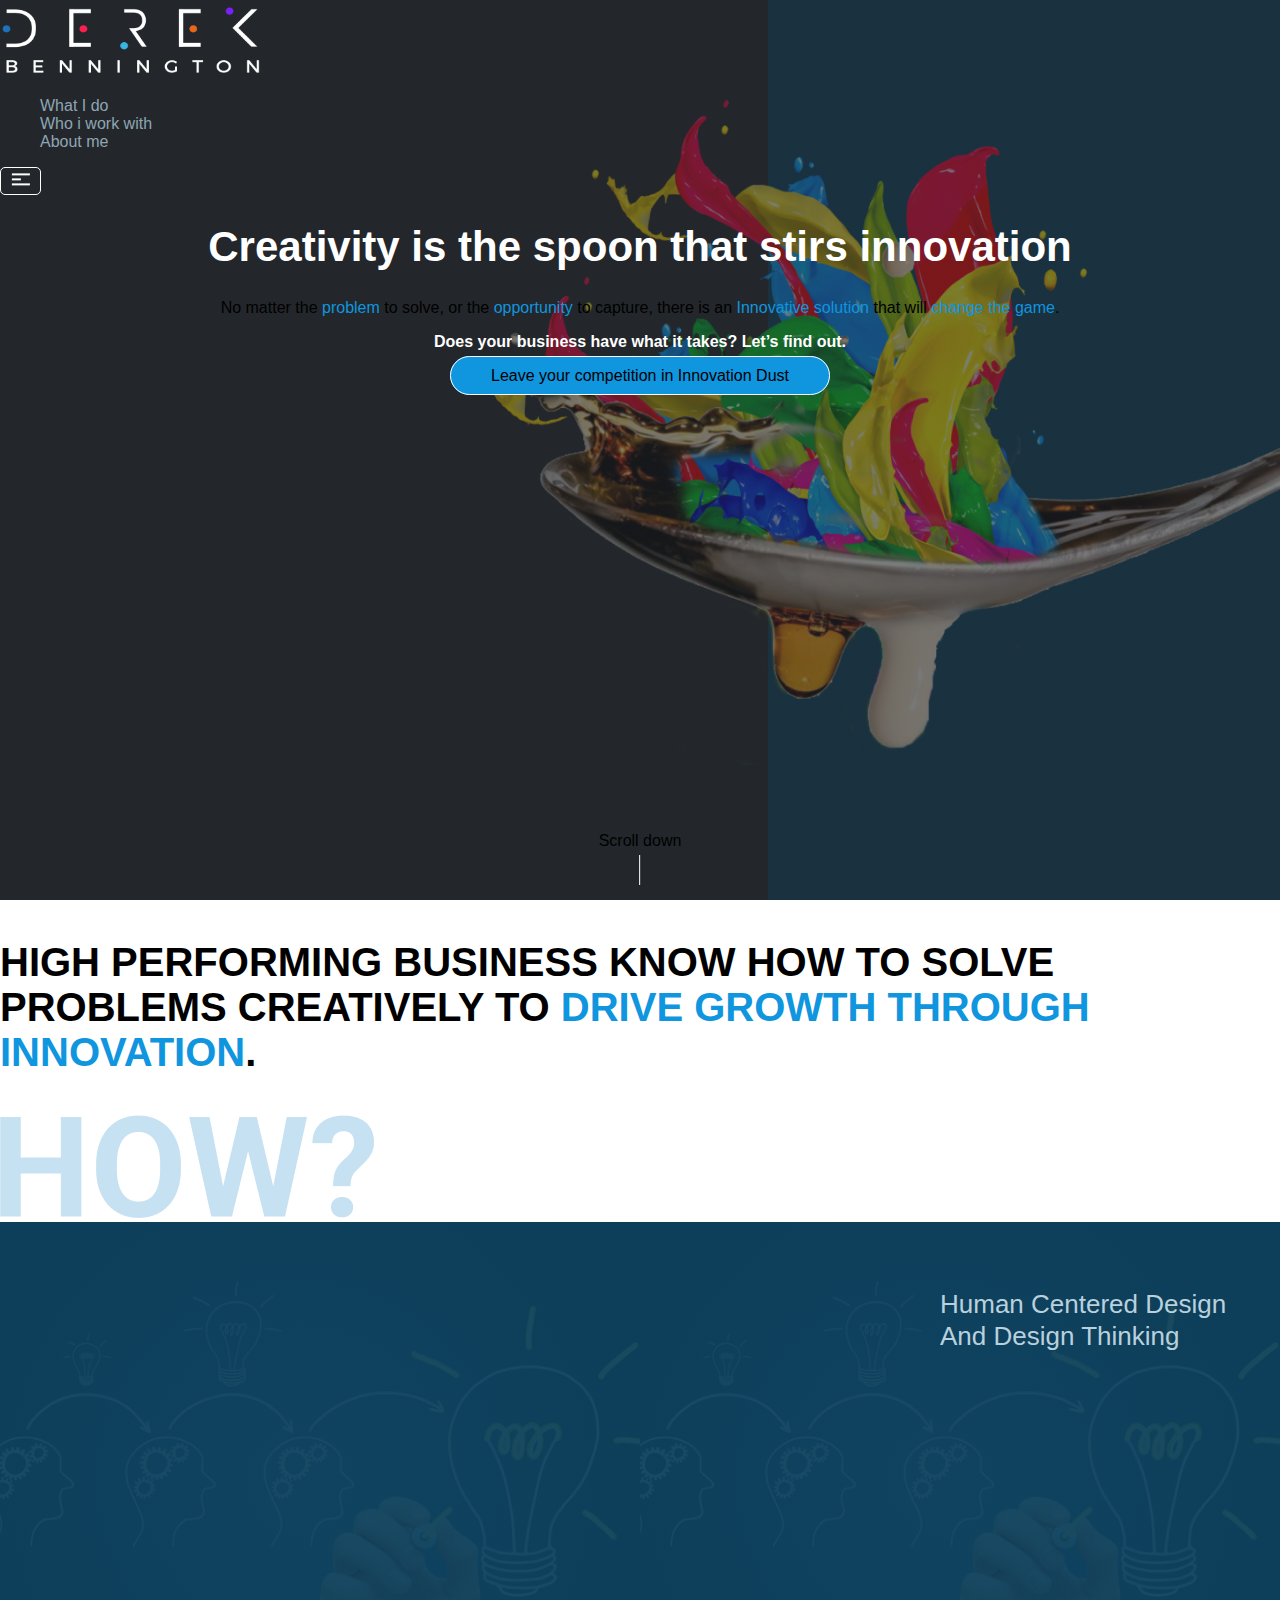
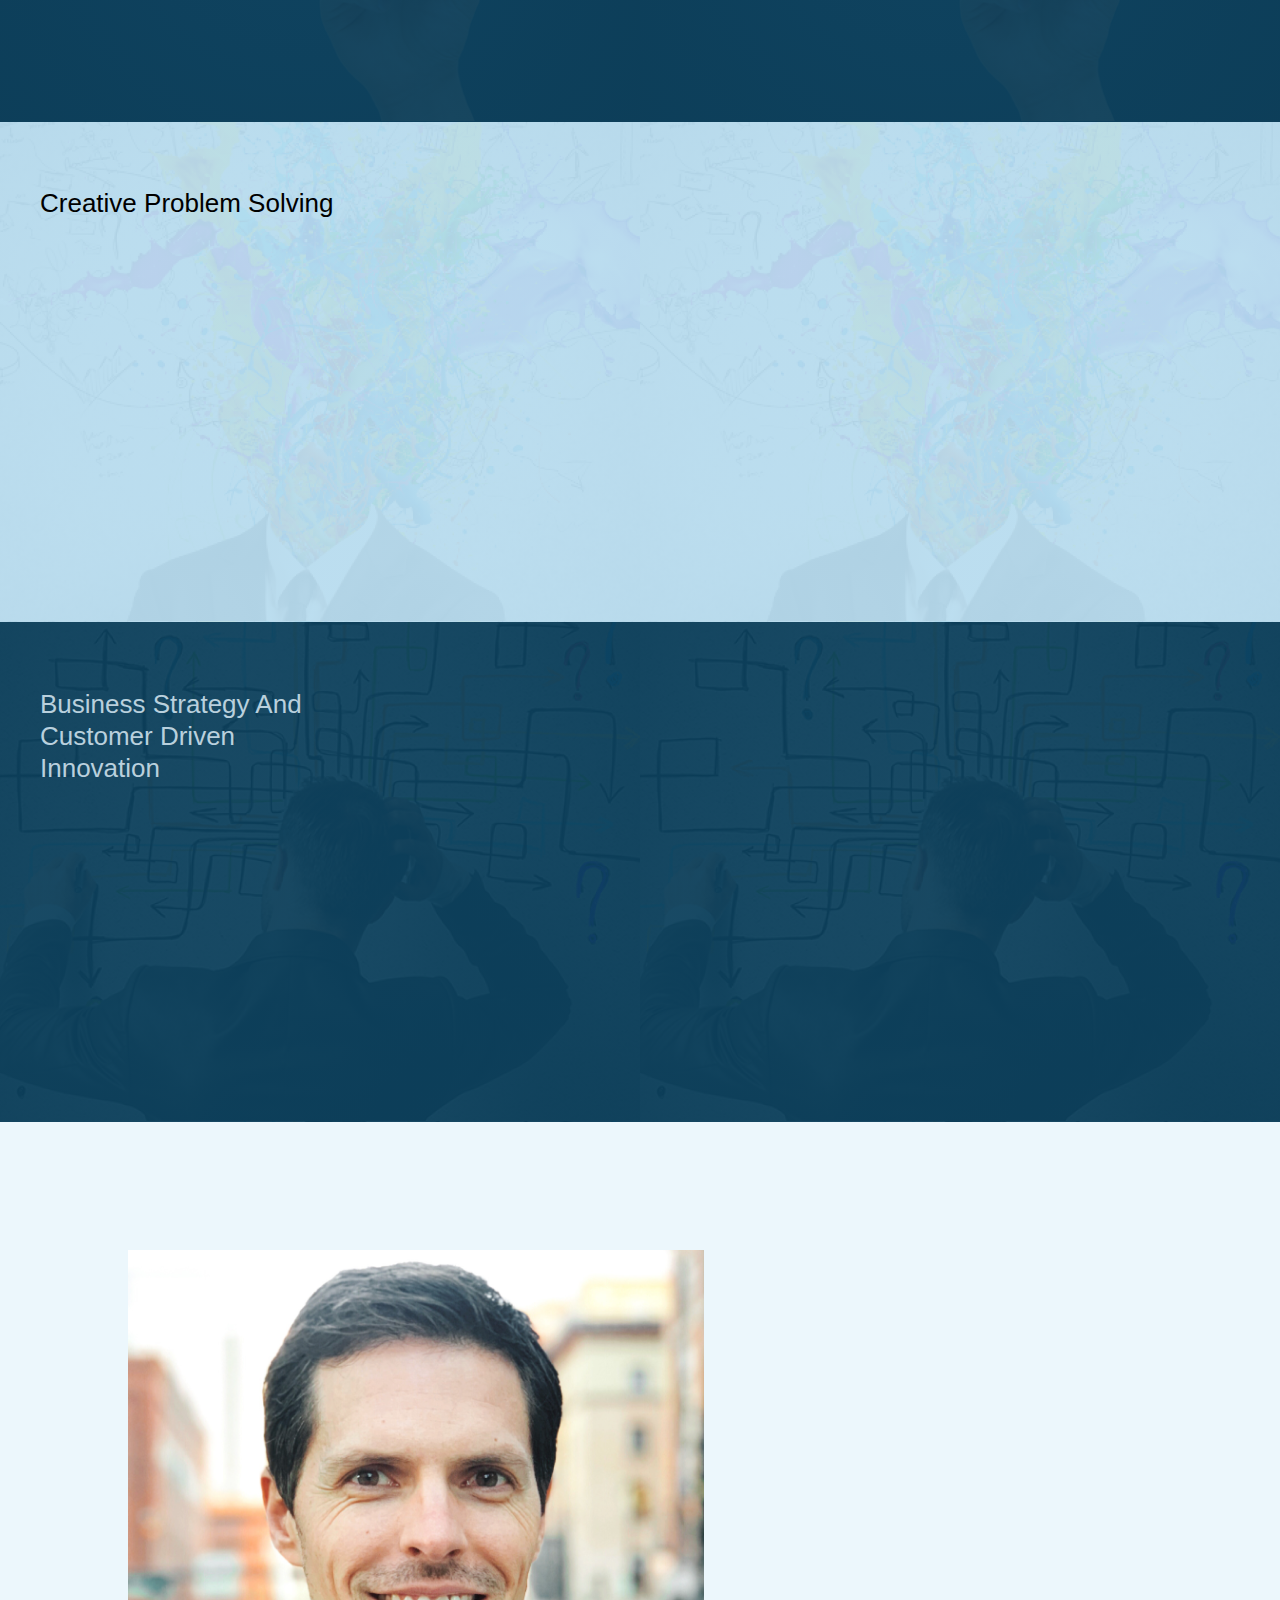
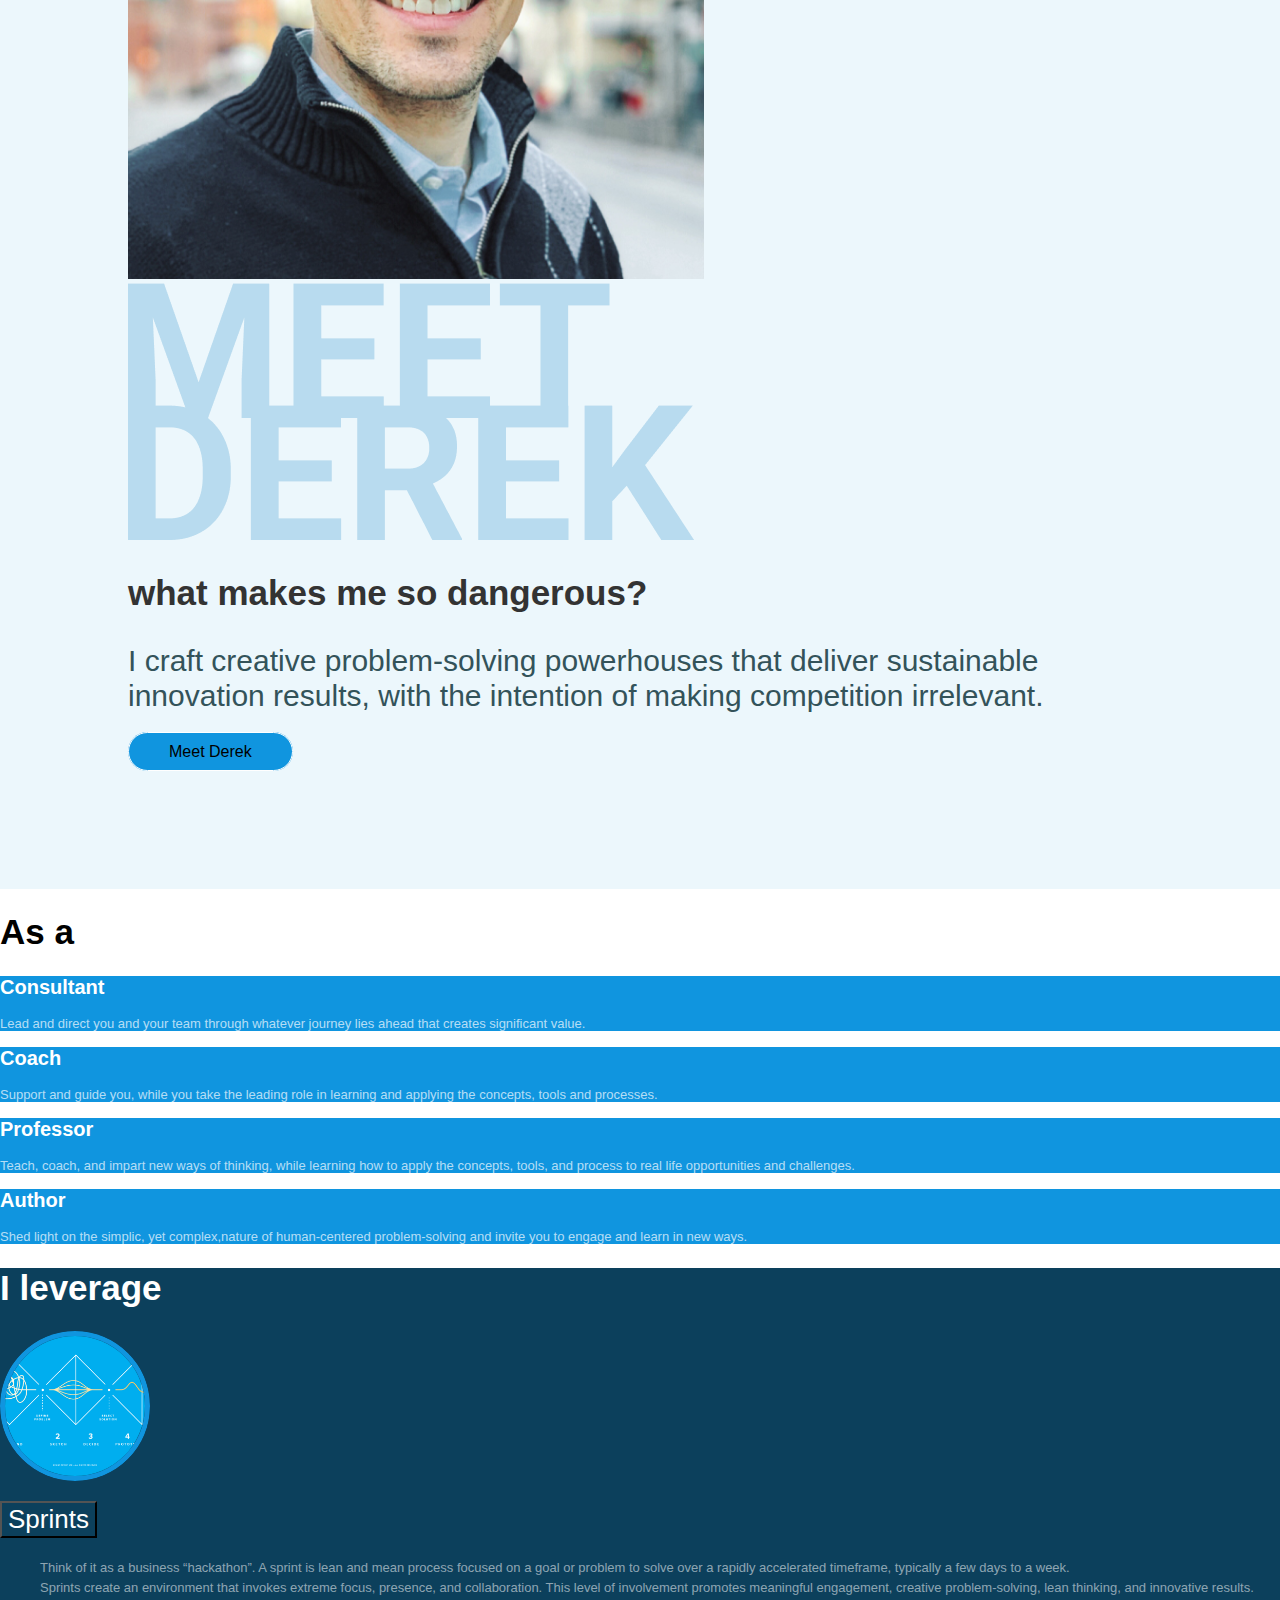
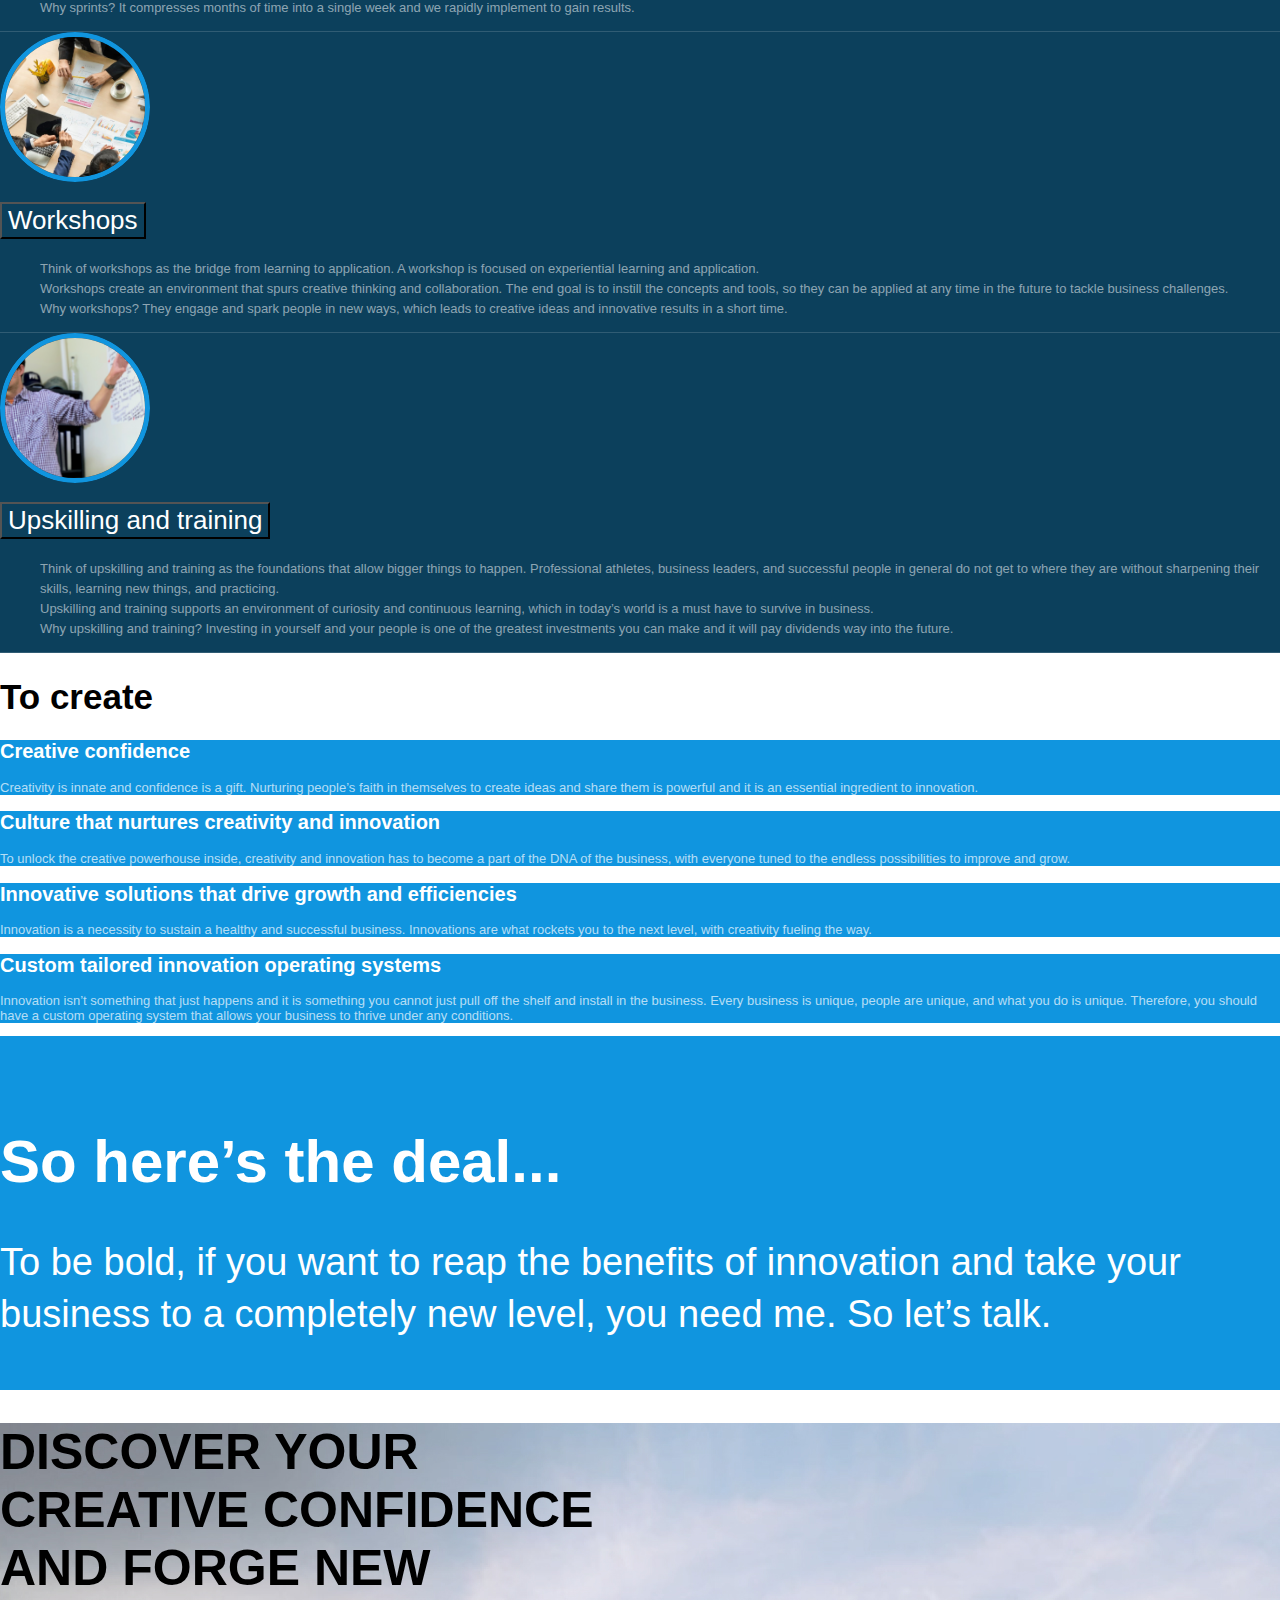
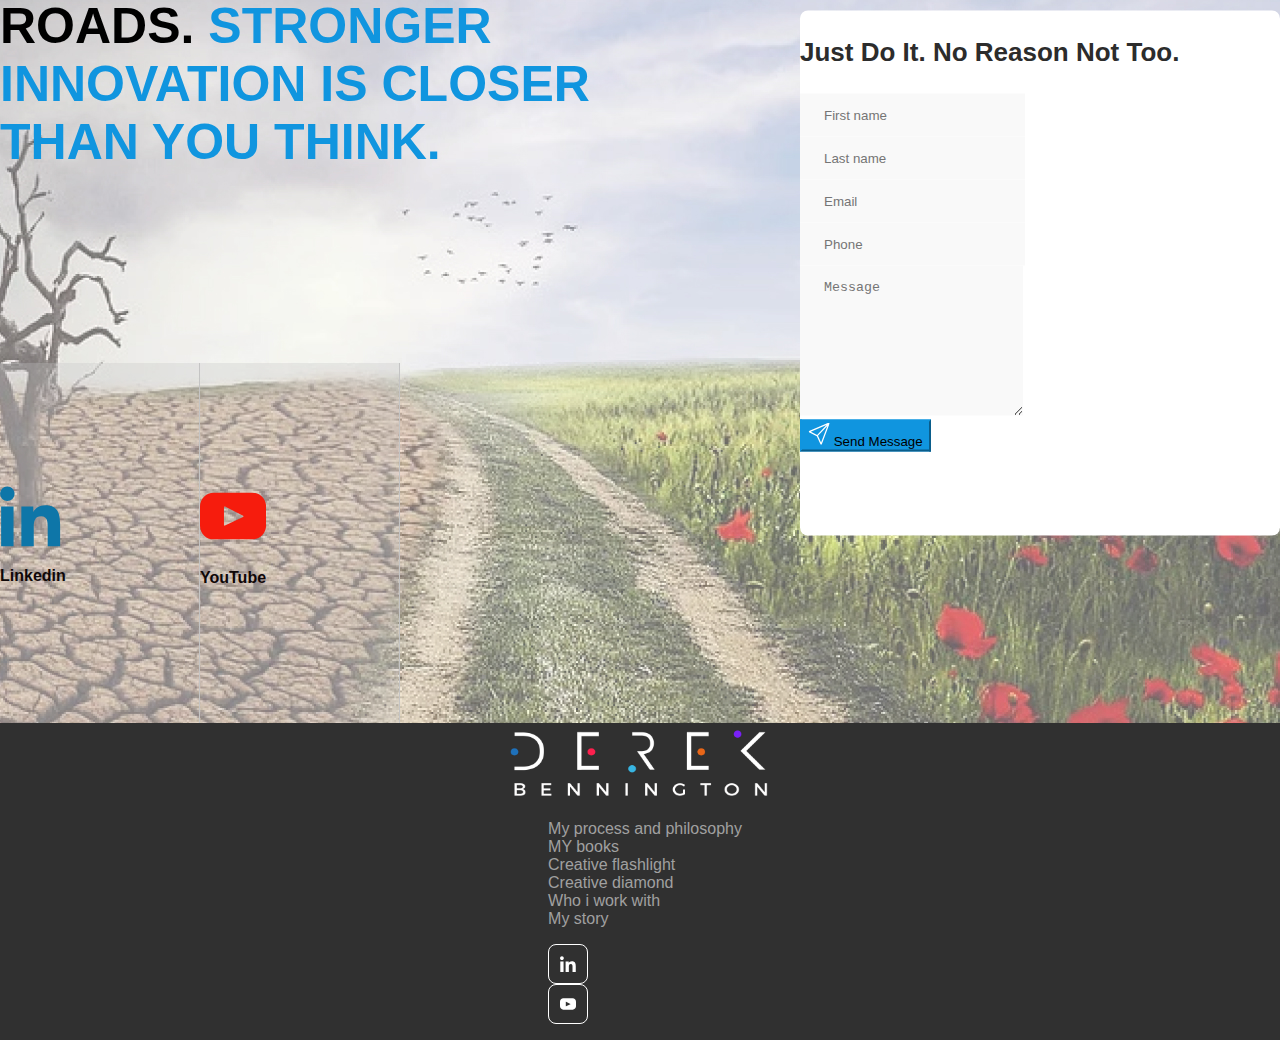
<file: index.html>
<!DOCTYPE html>
<html lang="en">
<head>
    <meta charset="UTF-8">
    <meta http-equiv="X-UA-Compatible" content="IE=edge">
    <meta name="viewport" content="width=device-width, initial-scale=1.0">
    <title>Derek Bennington</title>
    <link rel="icon" href="img/favicon.png" />
    <!-- CSS only -->
    <link href="https://cdn.jsdelivr.net/npm/bootstrap@5.1.3/dist/css/bootstrap.min.css" rel="stylesheet" integrity="sha384-1BmE4kWBq78iYhFldvKuhfTAU6auU8tT94WrHftjDbrCEXSU1oBoqyl2QvZ6jIW3" crossorigin="anonymous">
    <link rel="stylesheet" href="css/style.css">

</head>
<body>
    <div class="fluid-container">
          <header class="header">
          <!-- navbar -->
            <div class="container">
              <nav class="d-lg-flex align-items-center justify-content-between nav pt-3">
                  <div class='menu_logo text-white'><img src="img/logo.png" /></div>
                  <div class="d-flex align-items-center">
                  <ul class="d-lg-flex d-none align-items-center mb-0 navManu">
                      <li class="nav-item navItem">
                          <a class="navLink">What I do</a>
                      </li>
                      <li class="nav-item navItem">
                        <a class="navLink" >Who i work with</a>
                      </li>
                      <li class="nav-item navItem">
                        <a class="navLink">About me</a>
                      </li>
                  </ul>
                  <button onClick="drawer(true)" class="menuBtn" ><img src="img/menu.png" /></button>
                  </div>
              </nav>
          </div>
          <!-- {/* mobile navbar */} -->
          <div class="mobile_nav">
              <button onClick="drawer(false)" class="btn cross_icon">
                  <img src="img/cross-sign.svg" class="w-100"/>
              </button>
              <ul class="navbarMobileManu">
                  <li class="nav-item navItem">
                    <a class="navLink" href="#" >What I do</a>
                  </li>
                  <li class="nav-item navItem">
                    <a class="navLink">Who i work with</a>
                  </li>
                  <li class="nav-item navItem">
                    <a class="navLink" href="#">About me</a>
                  </li>
              </ul>
          </div>
          <!-- end navbar -->
          <div class="container">
            <div class="mobile_headerText row">
              <div class="col-lg-7">
                <div class="headerTextArea d-flex align-items-center"> 
                  <div class="text-center text-lg-end text_center">
                    <h1 class="headText text-uppercase mb-5" >Creativity is the spoon that stirs innovation</h1>
                    <p class="text-capitalize text-white ms-auto mb-4">
                      No matter the <span>problem</span> to solve, or the <span>opportunity</span> to capture, there is an <span>Innovative solution</span> that will <span>change the game</span>. 
                    </p>
                    <p class="bold_p mb-5">
                      Does your business have what it takes? Let’s find out.
                    </p>
                  
                    <a href="#" class="btn text-white btn_border btn_defult text-capitalize">Leave your competition in Innovation Dust</a>
                  </div>
                </div>
              </div>
            </div>
          </div>
          <a href="#mainContain" class="text-white text-capitalize scroll_down">Scroll down</a>
        </header>
        <main class="" id="mainContain">
          <div class="container py-5">
            <div class="row align-items-center">
              <div class="col-lg-6">
                <p class="how_">
                  High performing business know how to solve problems creatively to <span>drive growth through innovation</span>.
                </p>
              </div>
              <div class="col-lg-6">
                <div class='d-flex justify-content-lg-end justify-content-center py-5 py-lg-0'>
                  <img src="img/How_.png" alt="">
                </div>
              </div>
            </div>
          </div>
  
          <div class="some_text_about_creative">
            <div class="row">
              <div class="col-lg-4 col_4">
                <div class="d-flex align-items-center HumanCenteredDesign">
                  <p>
                    Human Centered Design And Design Thinking
                  </p>
                </div>
              </div>
              <div class="col-lg-4 col_4">
                <div class="CreativeProblemSolving d-flex align-items-center justify-content-center">
                 <p>
                  Creative Problem Solving
                 </p>
                </div>
              </div>
              <div class="col-lg-4 col_4">
                <div class="BusinessModel d-flex align-items-center">
                  <p>
                    Business strategy and customer driven innovation
                  </p>
                </div>
              </div>
            </div>
          </div>
          <!-- {/* meet derek */} -->
          <div class="meetDerekArea">
            <div class="container">
              <div class="row">
                <div class="col-lg-5">
                  <img src="img/derek1.png" class="w-100"/>
                </div>
                <div class="col-lg-7">
                  <div class="ps-0 ps-lg-5 h-100 d-flex align-items-center meetDerek" >
                    <div>
                      <img class='mt-5 mt-lg-0' src="img/meet_derek.png"/>
                      <h2 class='text-uppercase mb-4 mt-4'>what makes me so dangerous?</h2>
                      <p class='mb-5'>
                        I craft creative problem-solving powerhouses that deliver sustainable innovation results, with the intention of making competition irrelevant.
                      </p>
                      <a href="#contactForm" class="btn text-white btn_border btn_defult text-capitalize">Meet Derek</a>
                    </div>
                  </div>
                </div>
              </div>
            </div>
          </div>
          <!-- {/* As a, I leverage, To create */} -->
          <div class="container">
            <div class="row">
              <div class="col-lg-3">
                <div class="asa pt-4">
                  <div class="asaHeaderText">
                    <h1 class='text-uppercase'>As a</h1>
                    <!-- <p>
                    Lorem Ipsum is simply dummy text of the printing and typesetting industry. Lorem Ipsum 
                    </p> -->
                  </div>
                  <div class='mt-5'>
                    <!-- asa header card -->
                    <div class="Card p-4 mb-4">
                        <h2 class='mb-3 text-capitalize'>Consultant</h2>
                        <p class='mb-0'>
                          Lead and direct you and your team through whatever journey lies ahead that creates significant value.
                        </p>
                    </div>
                    <div class="Card p-4 mb-4">
                        <h2 class='mb-3 text-capitalize'>Coach</h2>
                        <p class='mb-0'>
                          Support and guide you, while you take the leading role in learning and applying the concepts, tools and processes.
                        </p>
                    </div>
                    <div class="Card p-4 mb-4">
                        <h2 class='mb-3 text-capitalize'>Professor</h2>
                        <p class='mb-0'>
                          Teach, coach, and impart new ways of thinking, while learning how to apply the concepts, tools, and process to real life opportunities and challenges.
                        </p>
                    </div>
                    <div class="Card p-4 mb-4">
                        <h2 class='mb-3 text-capitalize'>Author</h2>
                        <p class='mb-0'>
                          Shed light on the simplic, yet complex,nature of human-centered problem-solving and invite you to engage and learn in new ways.
                        </p>
                    </div>
                  </div>
                </div>
              </div>
              <div class="col-lg-6">
                <div class='Leverage p-3 pt-4'> 
                <div class="leverage_title">
                    <h1 class='text-uppercase'>I leverage</h1> 
                    <!-- <p>
                        Lorem Ipsum is simply dummy text of the printing and typesetting industry. Lorem Ipsum 
                    </p> -->
                </div>
                <div class="mt-5">
                    <div class="accordion" id="accordionExample">
                        <div class="Leverage_dropdownItem mb-5">
                          <div class="row">
                              <div class="col-sm-4">
                                <div class="leverageImg ms-auto">
                                  <img src="img/design-sprint-process.png" alt="">
                                </div>
                              </div>
                              <div class="col-sm-8">
                              <div class="accordion-item">
                                  <h2 class="accordion-header" id="headingOne">
                                  <button class="accordion-button" type="button" data-bs-toggle="collapse" data-bs-target="#collapseOne" aria-expanded="true" aria-controls="collapseOne">
                                    Sprints
                                  </button>
                                  </h2>
                                  <div id="collapseOne" class="accordion-collapse collapse show" aria-labelledby="headingOne" data-bs-parent="#accordionExample">
                                  <div class="accordion-body">
                                    <ul class="m-0 p-0">
                                      <li class="mb-3">
                                        Think of it as a business “hackathon”. A sprint is lean and mean process focused on a goal or problem to solve over a rapidly accelerated timeframe, typically a few days to a week.
                                      </li>
                                      <li class="mb-3">
                                        Sprints create an environment that invokes extreme focus, presence, and collaboration. This level of involvement promotes meaningful engagement, creative problem-solving, lean thinking, and innovative results.
                                      </li>
                                      <li class="mb-3">
                                        Why sprints? It compresses months of time into a single week and we rapidly implement to gain results.
                                      </li>
                                    </ul>
                                  </div>
                                  </div>
                              </div>
                              </div>
                          </div>
                        </div>
                        <div class="Leverage_dropdownItem mb-5">
                          <div class="row">
                            <div class="col-sm-4">
                              <div class="leverageImg ms-auto">
                                <img src="img/Workshop_Progam-owntmysgdev2f1l0crq62ph0bypxe76o3jon0qsgw0.jpg" alt="" />
                              </div>
                            </div>
                            <div class="col-sm-8">
                              <div class="accordion-item pb-4">
                                  <h2 class="accordion-header" id="headingTwo">
                                  <button class="accordion-button collapsed" type="button" data-bs-toggle="collapse" data-bs-target="#collapseTwo" aria-expanded="false" aria-controls="collapseTwo">
                                      Workshops
                                  </button>
                                  </h2>
                                  <div id="collapseTwo" class="accordion-collapse collapse" aria-labelledby="headingTwo" data-bs-parent="#accordionExample">
                                  <div class="accordion-body">
                                    <ul class="m-0 p-0">
                                      <li class="mb-3">
                                        Think of workshops as the bridge from learning to application. A workshop is focused on experiential learning and application.
                                      </li>
                                      <li class="mb-3">
                                        Workshops create an environment that spurs creative thinking and collaboration. The end goal is to instill the concepts and tools, so they can be applied at any time in the future to tackle business challenges.
                                      </li>
                                      <li class="mb-3">
                                        Why workshops? They engage and spark people in new ways, which leads to creative ideas and innovative results in a short time.
                                      </li>
                                    </ul> 
                                  </div>
                                  </div>
                              </div>
                            </div>
                          </div>
                        </div>
                        <div class="Leverage_dropdownItem">
                          <div class="row">
                            <div class="col-sm-4">
                              <div class="leverageImg ms-auto">
                                <img src="img/derekTeachImg.png" alt="" />
                              </div>
                            </div>
                            <div class="col-sm-8">
                              <div class="accordion-item pb-4">
                                  <h2 class="accordion-header" id="headingThree">
                                  <button class="accordion-button collapsed" type="button" data-bs-toggle="collapse" data-bs-target="#collapseThree" aria-expanded="false" aria-controls="collapseThree">
                                    Upskilling and training
                                  </button>
                                  </h2>
                                  <div id="collapseThree" class="accordion-collapse collapse" aria-labelledby="headingThree" data-bs-parent="#accordionExample">
                                  <div class="accordion-body">
                                    <ul class="m-0 p-0">
                                      <li class="mb-3">
                                        Think of upskilling and training as the foundations that allow bigger things to happen. Professional athletes, business leaders, and successful people in general do not get to where they are without sharpening their skills, learning new things, and practicing.                                      
                                      </li>
                                      <li class="mb-3">
                                        Upskilling and training supports an environment of curiosity and continuous learning, which in today’s world is a must have to survive in business.                                     
                                      </li>
                                      <li class="mb-3">
                                        Why upskilling and training? Investing in yourself and your people is one of the greatest investments you can make and it will pay dividends way into the future.                                      
                                      </li>
                                    </ul>
                                  </div>
                                  </div>
                              </div>
                            </div>
                          </div>
                        </div>
                    </div>
                </div>
                </div>
              </div>
              <div class="col-lg-3">
                <div class="asa pt-4">
                  <div class="asaHeaderText">
                    <h1 class='text-uppercase'>To create</h1>
                    <!-- <p class=''>
                    Lorem Ipsum is simply dummy text of the printing and typesetting industry. Lorem Ipsum 
                    </p> -->
                  </div>
                  <div class='mt-5'>
                    <!-- Creative confidence -->
                    <div class="Card p-4 mb-4">
                        <h2 class='mb-3 text-capitalize'>Creative confidence</h2>
                        <p class='mb-0'>
                          Creativity is innate and confidence is a gift. Nurturing people’s faith in themselves to create ideas and share them is powerful and it is an essential ingredient to innovation.                        
                        </p>
                    </div>
                    <div class="Card p-4 mb-4">
                        <h2 class='mb-3 text-capitalize'>Culture that nurtures creativity and innovation</h2>
                        <p class='mb-0'>
                          To unlock the creative powerhouse inside, creativity and innovation has to become a part of the DNA of the business, with everyone tuned to the endless possibilities to improve and grow.                        
                        </p>
                    </div>
                    <div class="Card p-4 mb-4">
                        <h2 class='mb-3 text-capitalize'>Innovative solutions that drive growth and efficiencies</h2>
                        <p class='mb-0'>
                          Innovation is a necessity to sustain a healthy and successful business. Innovations are what rockets you to the next level, with creativity fueling the way.                        
                        </p>
                    </div>
                    <div class="Card p-4 mb-4">
                        <h2 class='mb-3 text-capitalize'>Custom tailored innovation operating systems</h2>
                        <p class='mb-0'>
                          Innovation isn’t something that just happens and it is something you cannot just pull off the shelf and install in the business. Every business is unique, people are unique, and what you do is unique. Therefore, you should have a custom operating system that allows your business to thrive under any conditions.                        
                        </p>
                    </div>
                  </div>
                </div>
              </div>
            </div>
          </div>
          <!-- {/* testimonial */} -->
          <!-- <div class="testimonial py-5">
            <div class="testimonial_container container pt-5">
              <div class="row">
                <div class="col-lg-6">
                  <h1 class="testimonial_head pe-lg-5 pe-0 text-uppercase mb-5 mb-lg-0" >
                    This changes lives. But Don’t take my word for it. <span>take theirs.</span>
                  </h1>
                </div>
                <div class="col-lg-6">
                    <div class="testimonial_userNameDec_contant row align-items-center justify-content-between mb-5">
                        <div class="desc_area col-lg-6">
                            <p class="desc">
                                Green Bay Greg has been an active Realtor since 2006 and has been implementing the most cutting-edge technology. This has made a direct impact on his clients,
                            </p>
                            <hr />
                            <div class="testimonial_userName"> 
                                <h1>Erik Hatch</h1>
                                <p>Creative designer</p>
                            </div>
                        </div>
                        <div class="testimonial_img col-lg-6">
                            <img src="img/testimonial_img1.png" />
                        </div>
                    </div>
                    <div class="testimonial_userNameDec_contant row align-items-center justify-content-between mb-5">
                        <div class="desc_area col-lg-6">
                            <p class="desc">
                                Green Bay Greg has been an active Realtor since 2006 and has been implementing the most cutting-edge technology. This has made a direct impact on his clients,
                            </p>
                            <hr />
                            <div class="testimonial_userName"> 
                                <h1>Erik Hatch</h1>
                                <p>Creative designer</p>
                            </div>
                        </div>
                        <div class="testimonial_img col-lg-6">
                            <img src="img/testimonial_img1.png" />
                        </div>
                    </div>
                </div>
              </div>
                <div class="testimonial_userNameDec_contant testimonial_userNameDec_contant_video row align-items-center justify-content-between mb-5">
                    <div class="desc_area col-lg-6">
                        <div class="desc_innerArea ms-0 ms-lg-auto">
                            <p class="desc">
                                Green Bay Greg has been an active Realtor since 2006 and has been implementing the most cutting-edge technology. This has made a direct impact on his clients, 
                            </p>
                            <hr />
                            <div class="testimonial_userName">
                                <h1>Erik Hatch</h1>
                                <p>Creative designer</p>
                            </div>
                        </div>
                    </div>
                    <div class="testimonial_img col-lg-6">
                        <video controls>
                            <source src="video/Nature.mp4" type="video/mp4" />
                        </video>
                    </div>
                </div>
            </div>
          </div> -->
          <!-- {/* deal section */} -->
          <div class="dealArea">
            <div class="container">
              <div class="row">
                <div class="col-lg-6">
                  <h1 class="the_deal mb-5 mb-lg-0">So here’s the deal...</h1>
                </div>
                <div class="col-lg-6">
                  <p class="deal_desc">
                  To be bold, if you want to reap the benefits of innovation and take your business to a completely new level, you need me. So let’s talk.
                  </p>
                </div>
              </div>
            </div>
          </div>
          <!-- {/* contact form */} -->
          <div class="contactForm" id="contactForm">
            <div class="contactFormContainer container">
              <h1 class="leftContactH1 pt-5">
                Discover your Creative confidence and forge new roads. <span>Stronger innovation is closer than you think.</span>
              </h1>
              <!-- social icons -->
              <div class="socialIcons">
                <a href="https://www.linkedin.com/in/derekbennington" class="defultIcon">
                <div class="px-4">
                    <div class="defultIcon_area">
                        <svg width="61" height="61" viewBox="0 0 61 61" fill="none" xmlns="http://www.w3.org/2000/svg">
                            <g clipPath="url(#clip0_916_607)">
                            <path d="M60.1061 60.9361V60.9336H60.1211V38.9286C60.1211 28.1636 57.8036 19.8711 45.2187 19.8711C39.1687 19.8711 35.1087 23.1911 33.4512 26.3386H33.2762V20.8761H21.3438V60.9336H33.7687V41.0986C33.7687 35.8761 34.7587 30.8261 41.2262 30.8261C47.5987 30.8261 47.6937 36.7861 47.6937 41.4336V60.9361H60.1061Z" fill="white"/>
                            <path d="M1.11719 20.875H13.5572V60.9325H1.11719V20.875Z" fill="white"/>
                            <path d="M7.33 0.933594C3.3525 0.933594 0.125 4.16109 0.125 8.13859C0.125 12.1161 3.3525 15.4111 7.33 15.4111C11.3075 15.4111 14.535 12.1161 14.535 8.13859C14.5325 4.16109 11.305 0.933594 7.33 0.933594V0.933594Z" fill="white"/>
                            </g>
                            <defs>
                            <clipPath id="clip0_916_607">
                            <rect width="60" height="60" fill="white" transform="translate(0.125 0.933594)"/>
                            </clipPath>
                            </defs>
                        </svg>
                        <p>
                            Linkedin
                        </p>
                    </div>
                </div>
                </a>
                <a class="defultIcon">
                <div class="px-4">
                    <div class="defultIcon_area">
                      <svg version="1.1" id="Layer_1" xmlns="http://www.w3.org/2000/svg" xmlns:xlink="http://www.w3.org/1999/xlink" x="0px" y="0px"
                         viewBox="0 0 461.001 461.001" style="enable-background:new 0 0 461.001 461.001;" xml:space="preserve">
                      <g>
                        <path d="M365.257,67.393H95.744C42.866,67.393,0,110.259,0,163.137v134.728
                          c0,52.878,42.866,95.744,95.744,95.744h269.513c52.878,0,95.744-42.866,95.744-95.744V163.137
                          C461.001,110.259,418.135,67.393,365.257,67.393z M300.506,237.056l-126.06,60.123c-3.359,1.602-7.239-0.847-7.239-4.568V168.607
                          c0-3.774,3.982-6.22,7.348-4.514l126.06,63.881C304.363,229.873,304.298,235.248,300.506,237.056z"/>
                      </g>
                      <g>
                      </g>
                      <g>
                      </g>
                      <g>
                      </g>
                      <g>
                      </g>
                      <g>
                      </g>
                      <g>
                      </g>
                      <g>
                      </g>
                      <g>
                      </g>
                      <g>
                      </g>
                      <g>
                      </g>
                      <g>
                      </g>
                      <g>
                      </g>
                      <g>
                      </g>
                      <g>
                      </g>
                      <g>
                      </g>
                      </svg>                      
                        <p>
                          YouTube
                        </p>
                    </div>
                </div>
                </a>
              </div>
              <div class="contact_form_ p-5 mt-5 mt-lg-0" >
                <h3 class='mb-4'>Just do it. no reason not too.</h3>
                <form action="" id="submitContactForm">
                  <div class="row">
                    <div class="col-lg-6">
                      <input type="text" class="contact_form_input form-control" placeholder="First name" aria-label="First name" />
                    </div>
                    <div class="col-lg-6 mt-4 mt-lg-0">
                      <input type="text" class="contact_form_input form-control" placeholder="Last name" aria-label="last name" />
                    </div>
                  </div>
                  <div class="row mt-4">
                    <div class="col-lg-6">
                      <input type="text" class="contact_form_input form-control" placeholder="Email" aria-label="First name" />
                    </div>
                    <div class="col-lg-6 mt-4 mt-lg-0">
                      <input type="text" class="contact_form_input form-control" placeholder="Phone" aria-label="last name" />
                    </div>
                  </div>
                  <div class="row mt-4">
                    <div class="col-lg-12">
                      <textarea class="contact_form_input form-control" placeholder="Message" id="floatingTextarea2" style="height: 150px" ></textarea>
                    </div>
                  </div>
                  <div class="row mt-4">
                      <div class="col-lg-12">
                        <button type="submit" class="sendMsg btn btn-primary w-100 py-3" > <img src="img/send.svg" /> Send Message</button>
                      </div>
                  </div>
                </form>
              </div>
            </div>
          </div>
        </main>
        <!-- {/* footer section */} -->

        <footer class="footer py-5">
          <div class="footer_contant_area text-center">
                <img src="img/logo.png" alt="logo" width="262px"/>
               <ul class='d-lg-flex flex-lg-row flex-md-column mt-5'>
                   <li>
                      <a>My process and philosophy</a>
                   </li>
                   <li>
                      <a>MY books</a>
                   </li>
                   <li>
                      <a>Creative flashlight</a>
                   </li>
                   <li>
                      <a>Creative diamond</a>
                   </li>
                   <li>
                      <a>Who i work with</a>
                   </li>
                   <li>
                      <a>My story</a>
                   </li>
               </ul>
               <ul class="social_icon d-flex justify-content-center mt-5">
                   <li><a href="https://www.linkedin.com/in/derekbennington">
                      <svg width="61" height="61" viewBox="0 0 61 61" fill="none" xmlns="http://www.w3.org/2000/svg">
                        <g clipPath="url(#clip0_916_607)">
                        <path d="M60.1061 60.9361V60.9336H60.1211V38.9286C60.1211 28.1636 57.8036 19.8711 45.2187 19.8711C39.1687 19.8711 35.1087 23.1911 33.4512 26.3386H33.2762V20.8761H21.3438V60.9336H33.7687V41.0986C33.7687 35.8761 34.7587 30.8261 41.2262 30.8261C47.5987 30.8261 47.6937 36.7861 47.6937 41.4336V60.9361H60.1061Z" fill="white"/>
                        <path d="M1.11719 20.875H13.5572V60.9325H1.11719V20.875Z" fill="white"/>
                        <path d="M7.33 0.933594C3.3525 0.933594 0.125 4.16109 0.125 8.13859C0.125 12.1161 3.3525 15.4111 7.33 15.4111C11.3075 15.4111 14.535 12.1161 14.535 8.13859C14.5325 4.16109 11.305 0.933594 7.33 0.933594V0.933594Z" fill="white"/>
                        </g>
                        <defs>
                        <clipPath id="clip0_916_607">
                        <rect width="60" height="60" fill="white" transform="translate(0.125 0.933594)"/>
                        </clipPath>
                        </defs>
                      </svg>
                   </a></li>
                   <li><a >
                      <svg version="1.1" id="Layer_1" xmlns="http://www.w3.org/2000/svg" xmlns:xlink="http://www.w3.org/1999/xlink" x="0px" y="0px"
                      viewBox="0 0 461.001 461.001" style="enable-background:new 0 0 461.001 461.001;" xml:space="preserve">
                        <g>
                          <path d="M365.257,67.393H95.744C42.866,67.393,0,110.259,0,163.137v134.728
                            c0,52.878,42.866,95.744,95.744,95.744h269.513c52.878,0,95.744-42.866,95.744-95.744V163.137
                            C461.001,110.259,418.135,67.393,365.257,67.393z M300.506,237.056l-126.06,60.123c-3.359,1.602-7.239-0.847-7.239-4.568V168.607
                            c0-3.774,3.982-6.22,7.348-4.514l126.06,63.881C304.363,229.873,304.298,235.248,300.506,237.056z"/>
                        </g>
                        <g>
                        </g>
                        <g>
                        </g>
                        <g>
                        </g>
                        <g>
                        </g>
                        <g>
                        </g>
                        <g>
                        </g>
                        <g>
                        </g>
                        <g>
                        </g>
                        <g>
                        </g>
                        <g>
                        </g>
                        <g>
                        </g>
                        <g>
                        </g>
                        <g>
                        </g>
                        <g>
                        </g>
                        <g>
                        </g>
                      </svg>
                   </a></li>
               </ul>
          </div>
       </footer>
      </div>

<Script src="https://cdn.jsdelivr.net/npm/bootstrap@5.1.3/dist/js/bootstrap.bundle.min.js"></Script>
<script src="js/custom.js"></script>
</body>
</html>
</file>
<file: css/style.css>
.fs-12 {
  font-size: 12px;
}

.fs-14 {
  font-size: 14px;
}

html,
body {
  padding: 0;
  margin: 0;
  font-family: -apple-system, BlinkMacSystemFont, Segoe UI, Roboto, Oxygen, Ubuntu, Cantarell, Fira Sans, Droid Sans, Helvetica Neue, sans-serif;
  overflow-x: hidden;
  scroll-behavior: smooth;
}

a {
  color: inherit;
  text-decoration: none;
}

* {
  -webkit-box-sizing: border-box;
          box-sizing: border-box;
}

li {
  list-style: none !important;
}

.btn_border {
  border: 1px solid #fff !important;
  border-radius: 15rem !important;
}

.btn_defult {
  background-color: #1095DF !important;
  padding: 10px 40px !important;
}

.menu_logo {
  width: 262px;
}

.menu_logo img {
  width: 100%;
  height: auto;
}

.accordion-item {
  border: 0 !important;
  border-radius: 0 !important;
}

.Leverage {
  background-color: #0C405C !important;
}

.accordion-item {
  background-color: unset !important;
}

.accordion-button {
  background-color: unset !important;
}

.accordion-button:not(.collapsed) {
  background-color: unset !important;
  -webkit-box-shadow: unset !important;
          box-shadow: unset !important;
  color: #fff !important;
}

.accordion-button:focus {
  -webkit-box-shadow: unset !important;
          box-shadow: unset !important;
}

.accordion .accordion-body ul li {
  line-height: 20px;
}

.leverage_title {
  width: 400px !important;
}

.leverage_title h1 {
  color: #fff !important;
  font-size: 35px !important;
}

.leverage_title p {
  color: #ffffff8a !important;
  font-size: 13px !important;
  width: 336px !important;
}

.accordion-button::after {
  -ms-flex-negative: 0 !important;
      flex-shrink: 0 !important;
  width: 1.25rem !important;
  height: 1.25rem !important;
  margin-left: auto !important;
  content: "";
  background-image: url(../img/arrow.svg) !important;
  background-repeat: no-repeat !important;
  background-size: 1.25rem !important;
  -webkit-transition: -webkit-transform .2s ease-in-out !important;
  transition: -webkit-transform .2s ease-in-out !important;
  transition: transform .2s ease-in-out !important;
  transition: transform .2s ease-in-out, -webkit-transform .2s ease-in-out !important;
  -webkit-transform: rotate(90deg) !important;
          transform: rotate(90deg) !important;
}

.accordion-button:not(.collapsed)::after {
  background-image: url(../img/arrow.svg) !important;
  -webkit-transform: rotate(0deg) !important;
          transform: rotate(0deg) !important;
}

.accordion-button {
  font-size: 26px !important;
  color: #fff !important;
}

.Leverage_dropdownItem .accordion-item {
  background-color: transparent !important;
}

.accordion-body {
  color: #ffffff8a;
  font-size: 13px;
  line-height: 25px;
  border-bottom: 1px solid #ffffff26 !important;
}

.mt_ {
  margin-top: 6rem;
  color: black;
}

.header {
  height: 100vh !important;
  background: url(../img/spoon.png) right center no-repeat, -webkit-gradient(linear, left top, right top, color-stop(60%, #23272B), color-stop(40%, #0C405C)) !important;
  background: url(../img/spoon.png) right center no-repeat, linear-gradient(to right, #23272B 60%, #0C405C 40%) !important;
  overflow-x: hidden;
  position: relative;
}

.headText {
  color: #fff;
  font-weight: bold;
  font-size: 58px;
}

.headerTextArea {
  height: calc(100vh - 112px);
}

.headerTextArea p {
  font-size: 20px;
}

.headerTextArea p span {
  color: #1095DF;
}

.bold_p {
  font-size: 20px;
  font-weight: bold;
  color: #fff;
}

.scroll_down {
  position: absolute;
  bottom: 50px;
  left: 50%;
  -webkit-transform: translateX(-50%);
          transform: translateX(-50%);
  text-decoration: none;
}

.scroll_down::after {
  content: '';
  position: absolute;
  left: 50%;
  bottom: -35px;
  -webkit-transform: translateX(-50%);
          transform: translateX(-50%);
  width: 1px;
  height: 30px;
  background-color: #ffff;
}

.how_ {
  font-size: 40px;
  font-weight: bold;
  text-transform: uppercase;
}

.how_ span {
  color: #1095DF;
}

.HumanCenteredDesign {
  background: -webkit-gradient(linear, left top, left bottom, color-stop(100%, rgba(12, 64, 92, 0.95)), to(rgba(12, 64, 92, 0.95))), url(../img/human_centered_d.png);
  background: linear-gradient(rgba(12, 64, 92, 0.95) 100%, rgba(12, 64, 92, 0.95) 100%), url(../img/human_centered_d.png);
  height: 500px;
  font-size: 26px;
  font-weight: 500;
  padding: 40px;
}

.HumanCenteredDesign p {
  width: 300px;
  margin-left: auto;
  line-height: 32px;
  color: #B9D0DD;
}

.CreativeProblemSolving {
  background: -webkit-gradient(linear, left top, left bottom, color-stop(100%, rgba(184, 220, 239, 0.95)), to(rgba(184, 220, 239, 0.95))), url(../img/creative_problem_solving.png);
  background: linear-gradient(rgba(184, 220, 239, 0.95) 100%, rgba(184, 220, 239, 0.95) 100%), url(../img/creative_problem_solving.png);
  height: 500px;
  font-size: 26px;
  font-weight: 500;
  padding: 40px;
}

.some_text_about_creative .col_4 {
  padding-right: 0 !important;
  padding-left: 0 !important;
}

.BusinessModel {
  background: -webkit-gradient(linear, left top, left bottom, color-stop(100%, rgba(12, 64, 92, 0.95)), to(rgba(12, 64, 92, 0.95))), url(../img/business_model.png);
  background: linear-gradient(rgba(12, 64, 92, 0.95) 100%, rgba(12, 64, 92, 0.95) 100%), url(../img/business_model.png);
  height: 500px;
  padding: 40px;
}

.BusinessModel p {
  font-size: 26px;
  color: #B9D0DD;
  width: 300px;
  text-transform: capitalize;
  line-height: 32px;
}

.meetDerek h2 {
  font-size: 35px;
  color: #333333;
  font-weight: bold;
}

.meetDerek p {
  font-size: 30px;
  color: #33535A;
  line-height: 35px;
}

.meetDerekArea {
  background-color: #ECF7FC;
  padding: 8rem;
}

.asaHeaderText h1 {
  font-weight: bold;
  font-size: 35px;
}

.asaHeaderText p {
  font-size: 13px;
  color: #0c405c8a;
}

.testimonial .testimonial_container {
  position: relative;
  height: 100%;
}

.testimonial_head {
  font-size: 50px;
}

.testimonial_head span {
  color: #1095DF;
}

.testimonial {
  background-color: #ECF7FC;
}

.dealArea {
  background-color: #1095DF;
  padding: 50px 0;
}

.the_deal {
  font-size: 60px;
  color: #fff;
}

.deal_desc {
  font-size: 38px;
  color: #fff;
  line-height: 52px;
  margin-bottom: 0;
}

.contactForm {
  height: 100vh;
  background: url(../img/nature.jpg) no-repeat;
  background-color: #1095DF;
}

.contactForm .contactFormContainer {
  position: relative !important;
  height: 100%;
}

.leftContactH1 {
  width: 630px;
  font-size: 50px;
  font-weight: bold;
  text-transform: uppercase;
}

.leftContactH1 span {
  color: #1095DF;
}

.contact_form_ {
  position: absolute;
  right: 0;
  top: 50%;
  -webkit-transform: translateY(-50%);
          transform: translateY(-50%);
  width: 480px;
  min-height: 525px;
  background-color: #fff;
  border-radius: 8px;
}

.contact_form_ h3 {
  font-weight: 600;
  color: #2C2C2C;
  text-transform: capitalize;
  font-size: 26px;
}

.contact_form_input {
  background-color: #F9F9F9;
  border: none;
  padding: 14px 24px;
}

.contact_form_input:focus {
  -webkit-box-shadow: none;
          box-shadow: none;
  background-color: #F9F9F9;
}

.sendMsg {
  background-color: #1095DF;
  border-color: #1095DF;
}

.sendMsg:hover {
  background-color: #1c7eb5;
  border-color: #1c7eb5;
}

.sendMsg:active {
  background-color: #1c7eb5;
  border-color: #1c7eb5;
}

.sendMsg:focus {
  background-color: #1c7eb5;
  border-color: #1c7eb5;
}

.sendMsg span {
  vertical-align: middle;
}

.socialIcons {
  position: absolute;
  bottom: 0;
  display: -webkit-box;
  display: -ms-flexbox;
  display: flex;
  -webkit-box-align: end;
      -ms-flex-align: end;
          align-items: flex-end;
}

.leverageImg {
  width: 150px;
  height: 150px;
  border-radius: 50%;
  overflow: hidden;
}

.leverageImg img {
  width: 150px !important;
  height: 150px !important;
  -o-object-fit: cover;
     object-fit: cover;
  border-radius: 50%;
  border: 5px solid #1095DF !important;
}

.Card {
  background-color: #1095DF;
}

.Card h2 {
  color: #fff;
  font-size: 20px;
  font-weight: bold;
}

.Card p {
  color: #ffffffb3;
  font-size: 13px;
}

.footer {
  background-color: #303030;
  display: -webkit-box;
  display: -ms-flexbox;
  display: flex;
  -webkit-box-pack: center;
      -ms-flex-pack: center;
          justify-content: center;
}

.footer_contant_area ul li {
  margin-right: 30px;
}

.footer_contant_area ul li a {
  color: #A0A0A0 !important;
  text-decoration: none;
}

.footer_contant_area ul li:last-child {
  margin-right: 0;
}

.social_icon li {
  width: 40px;
  height: 40px;
  border: 1px solid #fff;
  border-radius: 8px;
}

.social_icon li a {
  width: 100%;
  height: 100%;
  display: -webkit-box;
  display: -ms-flexbox;
  display: flex;
  -webkit-box-align: center;
      -ms-flex-align: center;
          align-items: center;
  -webkit-box-pack: center;
      -ms-flex-pack: center;
          justify-content: center;
}

.social_icon li a svg {
  height: 16px;
}

.social_icon li a svg path {
  fill: #fff;
}

.menuBtn {
  background: transparent;
  outline: none;
  border: 1px solid #fff;
  padding: 5px 10px;
}

.navLink {
  color: #8ea6b4;
  text-decoration: none;
}

.navLink:hover {
  color: #8ea6b4;
}

.navItem {
  margin-right: 30px;
}

.menuBtn {
  border-radius: 5px;
}

.mobile_nav {
  height: 100vh;
  width: 50%;
  background-color: #0C405C;
  z-index: 2;
  position: fixed;
  top: 0;
  right: -50%;
  -webkit-transition: all 0.5s;
  transition: all 0.5s;
}

.cross_icon {
  width: 70px;
  position: absolute;
  right: 50px;
  top: 50px;
}

.navbarMobileManu {
  position: absolute;
  top: 50%;
  -webkit-transform: translateY(-50%);
          transform: translateY(-50%);
}

.navbarMobileManu .navItem {
  margin-bottom: 30px !important;
}

.navbarMobileManu .navItem:last-child {
  margin-bottom: 0 !important;
}

.navbarMobileManu .navItem .navLink {
  font-size: 30px;
}

.defultIcon {
  width: 200px;
  height: 360px;
  background-color: #c4c4c44d;
  color: #0F0707;
  font-weight: bold;
  -webkit-transition: all 0.5s;
  transition: all 0.5s;
  position: relative;
  border-right: 1px solid #C4C4C4;
}

.defultIcon:nth-child(1) svg path {
  fill: #0e76a8;
}

.defultIcon:nth-child(1):hover {
  height: 440px;
  background-color: #0077B5;
  color: #fff;
}

.defultIcon:nth-child(1):hover:hover svg path {
  fill: #fff;
}

.defultIcon:nth-child(2) svg path {
  fill: #F61C0D;
}

.defultIcon:nth-child(2):hover {
  height: 440px;
  background-color: #F61C0D;
  color: #fff;
}

.defultIcon:nth-child(2):hover:hover svg path {
  fill: #fff;
}

.defultIcon:nth-child(3) {
  border-right: unset;
}

.defultIcon:nth-child(3) svg path {
  fill: #3F729B;
}

.defultIcon:nth-child(3):hover {
  height: 440px;
  background-color: #3F729B;
  color: #fff;
}

.defultIcon:nth-child(3):hover:hover svg path {
  fill: #fff;
}

.defultIcon .defultIcon_area {
  position: absolute;
  top: 50%;
  -webkit-transform: translateY(-50%);
          transform: translateY(-50%);
}

.testimonial_userNameDec_contant:nth-child(odd) .desc_area {
  -webkit-box-ordinal-group: 2;
      -ms-flex-order: 1;
          order: 1;
}

.testimonial_userNameDec_contant:nth-child(odd) .testimonial_img {
  -webkit-box-ordinal-group: 3;
      -ms-flex-order: 2;
          order: 2;
}

.testimonial_userNameDec_contant:nth-child(even) .desc_area {
  -webkit-box-ordinal-group: 3;
      -ms-flex-order: 2;
          order: 2;
}

.testimonial_userNameDec_contant:nth-child(even) .testimonial_img {
  -webkit-box-ordinal-group: 2;
      -ms-flex-order: 1;
          order: 1;
}

.desc_area {
  position: relative;
}

.desc_area .desc {
  color: #0000008a;
  font-size: 14px;
}

.desc_area::before {
  content: url("../img/left_quote.svg");
  position: absolute;
  top: -45px;
}

.testimonial_userName h1 {
  font-size: 20px;
  color: #3F3D56;
}

.testimonial_userName p {
  color: #0000008a;
  font-size: 16px;
}

.testimonial_userNameDec_contant_video:nth-child(odd) .desc_area {
  -webkit-box-ordinal-group: unset;
      -ms-flex-order: unset;
          order: unset;
}

.testimonial_userNameDec_contant_video:nth-child(odd) .testimonial_img {
  -webkit-box-ordinal-group: unset;
      -ms-flex-order: unset;
          order: unset;
}

.testimonial_userNameDec_contant_video:nth-child(even) .desc_area {
  -webkit-box-ordinal-group: unset;
      -ms-flex-order: unset;
          order: unset;
}

.testimonial_userNameDec_contant_video:nth-child(even) .testimonial_img {
  -webkit-box-ordinal-group: unset;
      -ms-flex-order: unset;
          order: unset;
}

.testimonial_userNameDec_contant_video .desc_innerArea {
  width: 300px;
  position: relative;
}

.testimonial_userNameDec_contant_video .desc_innerArea::before {
  position: absolute;
  content: url("../img/left_quote.svg");
  top: -45px;
}

.testimonial_userNameDec_contant_video .desc_area {
  position: unset;
}

.testimonial_userNameDec_contant_video .desc_area::before {
  content: unset;
}

.testimonial_img video {
  width: 100%;
}

.testimonial_img img {
  width: 100%;
}

#thankYouMsg {
  width: 500px;
  position: fixed;
  right: -500px;
  top: 20px;
  -webkit-transition: all 1s;
  transition: all 1s;
  z-index: 2;
}

#msgClose {
  position: absolute;
  top: 50%;
  right: 10px;
  -webkit-transform: translateY(-50%);
          transform: translateY(-50%);
  cursor: pointer;
}

.Card_item h2 {
  color: #fff;
  font-size: 20px;
  font-weight: bold;
}

.Card_item p {
  color: #ffffffb3;
  font-size: 13px;
  position: absolute;
  top: 50%;
  -webkit-transform: translateY(-50%);
          transform: translateY(-50%);
}

.flip_card {
  background-color: transparent;
  width: 100%;
  height: 150px;
  -webkit-perspective: 1000px;
          perspective: 1000px;
}

.flip_icon {
  position: absolute;
  top: 10px;
  right: 10px;
  width: 20px;
}

.flip_card-inner {
  position: relative;
  width: 100%;
  height: 100%;
  -webkit-transition: -webkit-transform 0.6s;
  transition: -webkit-transform 0.6s;
  transition: transform 0.6s;
  transition: transform 0.6s, -webkit-transform 0.6s;
  -webkit-transform-style: preserve-3d;
          transform-style: preserve-3d;
  -webkit-box-shadow: 0 4px 8px 0 rgba(0, 0, 0, 0.2);
          box-shadow: 0 4px 8px 0 rgba(0, 0, 0, 0.2);
}

.flip_card:hover .flip_card-inner {
  -webkit-transform: rotateY(180deg);
          transform: rotateY(180deg);
}

.flip_card-front, .flip_card-back {
  position: absolute;
  width: 100%;
  height: 100%;
  -webkit-backface-visibility: hidden;
  backface-visibility: hidden;
}

.flip_card-front {
  background-color: #1095DF;
  color: black;
  display: -webkit-box;
  display: -ms-flexbox;
  display: flex;
  -webkit-box-pack: center;
      -ms-flex-pack: center;
          justify-content: center;
  -webkit-box-align: center;
      -ms-flex-align: center;
          align-items: center;
}

.flip_card-back {
  background-color: #1095DF;
  color: white;
  -webkit-transform: rotateY(180deg);
          transform: rotateY(180deg);
}

.aslcSection {
  min-height: 922.2px;
}

@media (max-width: 991px) {
  .testimonial_userNameDec_contant_video .desc_innerArea {
    width: unset;
  }
  .contactForm {
    height: calc(100vh + 800px);
    background-size: auto 100%;
  }
  .contact_form_ {
    position: unset;
    right: unset;
    top: unset;
    -webkit-transform: unset;
            transform: unset;
  }
  .HumanCenteredDesign p {
    width: unset;
    margin: 0 auto;
  }
  .BusinessModel p {
    width: unset;
    margin: 0 auto;
  }
  .header {
    background: -webkit-gradient(linear, left top, right top, color-stop(100%, rgba(35, 39, 43, 0.8)), to(rgba(35, 39, 43, 0.8))), url(../img/spoon.png) right center no-repeat, -webkit-gradient(linear, left top, right top, color-stop(60%, #23272B), color-stop(40%, #0C405C)) !important;
    background: linear-gradient(to right, rgba(35, 39, 43, 0.8) 100%, rgba(35, 39, 43, 0.8) 100%), url(../img/spoon.png) right center no-repeat, linear-gradient(to right, #23272B 60%, #0C405C 40%) !important;
  }
  .footer_contant_area ul li {
    margin-right: 0;
    margin-bottom: 10px;
  }
  .social_icon li {
    margin-right: 30px !important;
  }
  .navLink {
    font-size: 20px !important;
  }
  .testimonial_img video {
    height: 220px;
  }
  .testimonial_userNameDec_contant {
    -webkit-box-orient: vertical;
    -webkit-box-direction: normal;
        -ms-flex-direction: column;
            flex-direction: column;
    -webkit-box-align: center !important;
        -ms-flex-align: center !important;
            align-items: center !important;
  }
  .testimonial_userNameDec_contant:nth-child(odd) .desc_area {
    -webkit-box-ordinal-group: 3;
        -ms-flex-order: 2;
            order: 2;
    margin-top: 60px;
  }
  .testimonial_userNameDec_contant:nth-child(odd) .testimonial_img {
    -webkit-box-ordinal-group: 2;
        -ms-flex-order: 1;
            order: 1;
  }
  .testimonial_userNameDec_contant:nth-child(even) .desc_area {
    -webkit-box-ordinal-group: 3;
        -ms-flex-order: 2;
            order: 2;
    margin-top: 60px;
  }
  .testimonial_userNameDec_contant:nth-child(even) .testimonial_img {
    -webkit-box-ordinal-group: 2;
        -ms-flex-order: 1;
            order: 1;
  }
}

@media (max-width: 767px) {
  .contactForm {
    height: calc(100vh + 800px);
    background-size: auto 100%;
  }
  .headText {
    font-size: 30px;
  }
  .headerTextArea p {
    font-size: 13px;
  }
  .how_ {
    font-size: 30px;
  }
  .meetDerekArea {
    padding: 0;
    padding-top: 3rem;
    padding-bottom: 3rem;
  }
  .meetDerek p {
    font-size: 22px;
  }
  .testimonial_head {
    font-size: 30px;
    width: unset;
  }
  .the_deal {
    font-size: 30px;
  }
  .deal_desc {
    font-size: 24px;
    line-height: 30px;
  }
  .leftContactH1 {
    width: unset;
    font-size: 30px;
  }
  .contact_form_ {
    width: unset;
  }
  .menu_logo {
    width: 200px;
  }
  .menu_logo img {
    width: 100%;
    height: auto;
  }
  .btn_defult {
    font-size: 13px;
  }
  .Leverage {
    min-height: 100% !important;
    padding: 20px;
  }
  .navLink {
    font-size: 20px !important;
  }
  .cross_icon {
    right: 10px;
    top: 10px;
  }
  .defultIcon {
    width: 128px;
  }
  .testimonial_img video {
    height: 220px;
  }
}

@media (max-width: 1399px) {
  .headText {
    font-size: 42px;
  }
  .headerTextArea p {
    font-size: 16px;
  }
  .header {
    background: -webkit-gradient(linear, left top, right top, color-stop(100%, rgba(35, 39, 43, 0.6)), to(rgba(35, 39, 43, 0.6))), url(../img/spoon.png) right center no-repeat, -webkit-gradient(linear, left top, right top, color-stop(60%, #23272B), color-stop(40%, #0C405C)) !important;
    background: linear-gradient(to right, rgba(35, 39, 43, 0.6) 100%, rgba(35, 39, 43, 0.6) 100%), url(../img/spoon.png) right center no-repeat, linear-gradient(to right, #23272B 60%, #0C405C 40%) !important;
  }
}

@media (max-width: 1199px) {
  .leftContactH1 {
    width: 400px;
    font-size: 32px;
  }
  .socialIcons {
    width: 400px;
  }
  .defultIcon {
    width: 33.3%;
  }
}

@media (max-width: 1299px) {
  .mobile_headerText {
    -webkit-box-pack: center;
        -ms-flex-pack: center;
            justify-content: center;
  }
  .text_center {
    text-align: center !important;
  }
}

.csp_headItems {
  background-color: #e4e4e4;
  font-size: 18px;
  color: #949494;
  text-transform: capitalize;
  -webkit-transition: all .3s;
  transition: all .3s;
}

.csp_headItems span {
  color: #424242;
  font-weight: bold;
}

.csp_headItems:hover {
  background-color: #d2d2d2;
  cursor: pointer;
}

.csp_headerRow {
  border-bottom: 5px solid #000;
}

.csp_headerRow .col-lg-2 {
  padding-left: 0;
  padding-right: 5px;
}

.csp_headerRow .col-lg-2:last-child {
  padding-right: 0;
}

.csp_cf_sub .csp_cf_sub_item {
  background-color: #e4e4e4;
  color: #424242;
  border-radius: 4px;
}

.csp_cf_sub .col-lg-6 {
  padding-left: 0;
  padding-right: 5px;
  border-radius: 8px;
}

.csp_ideasImg {
  width: 100%;
  background: url(../img/csf_graphics.png) no-repeat;
  background-size: contain;
}

.csp_ideasImg .csp_ideaItem {
  min-height: 450px;
  position: relative;
  font-weight: bold;
  cursor: pointer;
  -webkit-transition: all .3s;
  transition: all .3s;
}

.csp_ideasImg .csp_ideaItem:nth-child(1) {
  width: 12%;
}

.csp_ideasImg .csp_ideaItem:nth-child(1) .csp_grapIdeaContent {
  position: absolute;
  top: 50%;
  -webkit-transform: translateY(-50%);
          transform: translateY(-50%);
}

.csp_ideasImg .csp_ideaItem:nth-child(1):hover {
  background-color: unset;
}

.csp_ideasImg .csp_ideaItem:nth-child(2) {
  width: 12%;
}

.csp_ideasImg .csp_ideaItem:nth-child(2) .csp_grapIdeaContent {
  position: absolute;
  top: 15%;
}

.csp_ideasImg .csp_ideaItem:nth-child(3) {
  width: 25%;
}

.csp_ideasImg .csp_ideaItem:nth-child(3) .csp_grapIdeaContent {
  width: unset;
  background-color: unset;
  position: absolute;
  top: -50px;
  font-weight: bold;
}

.csp_ideasImg .csp_ideaItem:nth-child(4) {
  width: 25%;
}

.csp_ideasImg .csp_ideaItem:nth-child(4) .csp_grapIdeaContent {
  width: unset;
  background-color: unset;
  position: absolute;
  top: -50px;
  font-weight: bold;
}

.csp_ideasImg .csp_ideaItem:nth-child(4):hover {
  background-color: unset;
}

.csp_ideasImg .csp_ideaItem:nth-child(5) {
  width: 12%;
}

.csp_ideasImg .csp_ideaItem:nth-child(5) .csp_grapIdeaContent {
  position: absolute;
  top: 25%;
  width: 100%;
}

.csp_ideasImg .csp_ideaItem:nth-child(5):hover {
  background-color: unset;
}

.csp_ideasImg .csp_ideaItem:nth-child(6) {
  width: 12%;
}

.csp_ideasImg .csp_ideaItem:nth-child(6) .csp_grapIdeaContent {
  position: absolute;
  top: 35%;
}

.csp_ideasImg .csp_ideaItem:hover {
  background-color: rgba(210, 210, 210, 0.7);
}

.csp_ideasImg_area {
  position: relative;
}

.csf_graphics {
  position: absolute;
  z-index: 2;
  left: 5%;
  bottom: 0;
  width: 80%;
}

.csp_grapIdeaContent {
  text-align: center;
  background-color: #c5c5c5;
}

.csp_modal .modal-dialog {
  top: 50%;
  -webkit-transform: translateY(-50%) !important;
          transform: translateY(-50%) !important;
}

.csp_modal .modal-content {
  border: unset;
  background-color: transparent;
}

.csp_modal .modal-body {
  padding: 0;
}

.csp_modal .btn-close {
  background: unset;
  width: 50px;
  z-index: 2;
}

.csp_modal .btn-close svg path {
  fill: red;
}

.csp_bun_close {
  position: absolute;
  top: -25px;
  right: -25px;
}

.csp_modal_video {
  width: 100%;
  height: 500px;
}

.csp_videosPlay_Links {
  position: absolute;
  left: -260px;
  width: 250px;
  -webkit-transition: all .5s;
  transition: all .5s;
  color: #fff;
  background-color: #4472c4;
}

.csp_videosPlay_Links div {
  cursor: pointer;
  line-height: 18px;
  font-size: 14px;
}

.csp_videosPlay_Links div:hover {
  background-color: #306ed8;
}

@media (min-width: 576px) {
  .modal-dialog {
    max-width: 50%;
  }
}
/*# sourceMappingURL=style.css.map */
</file>
